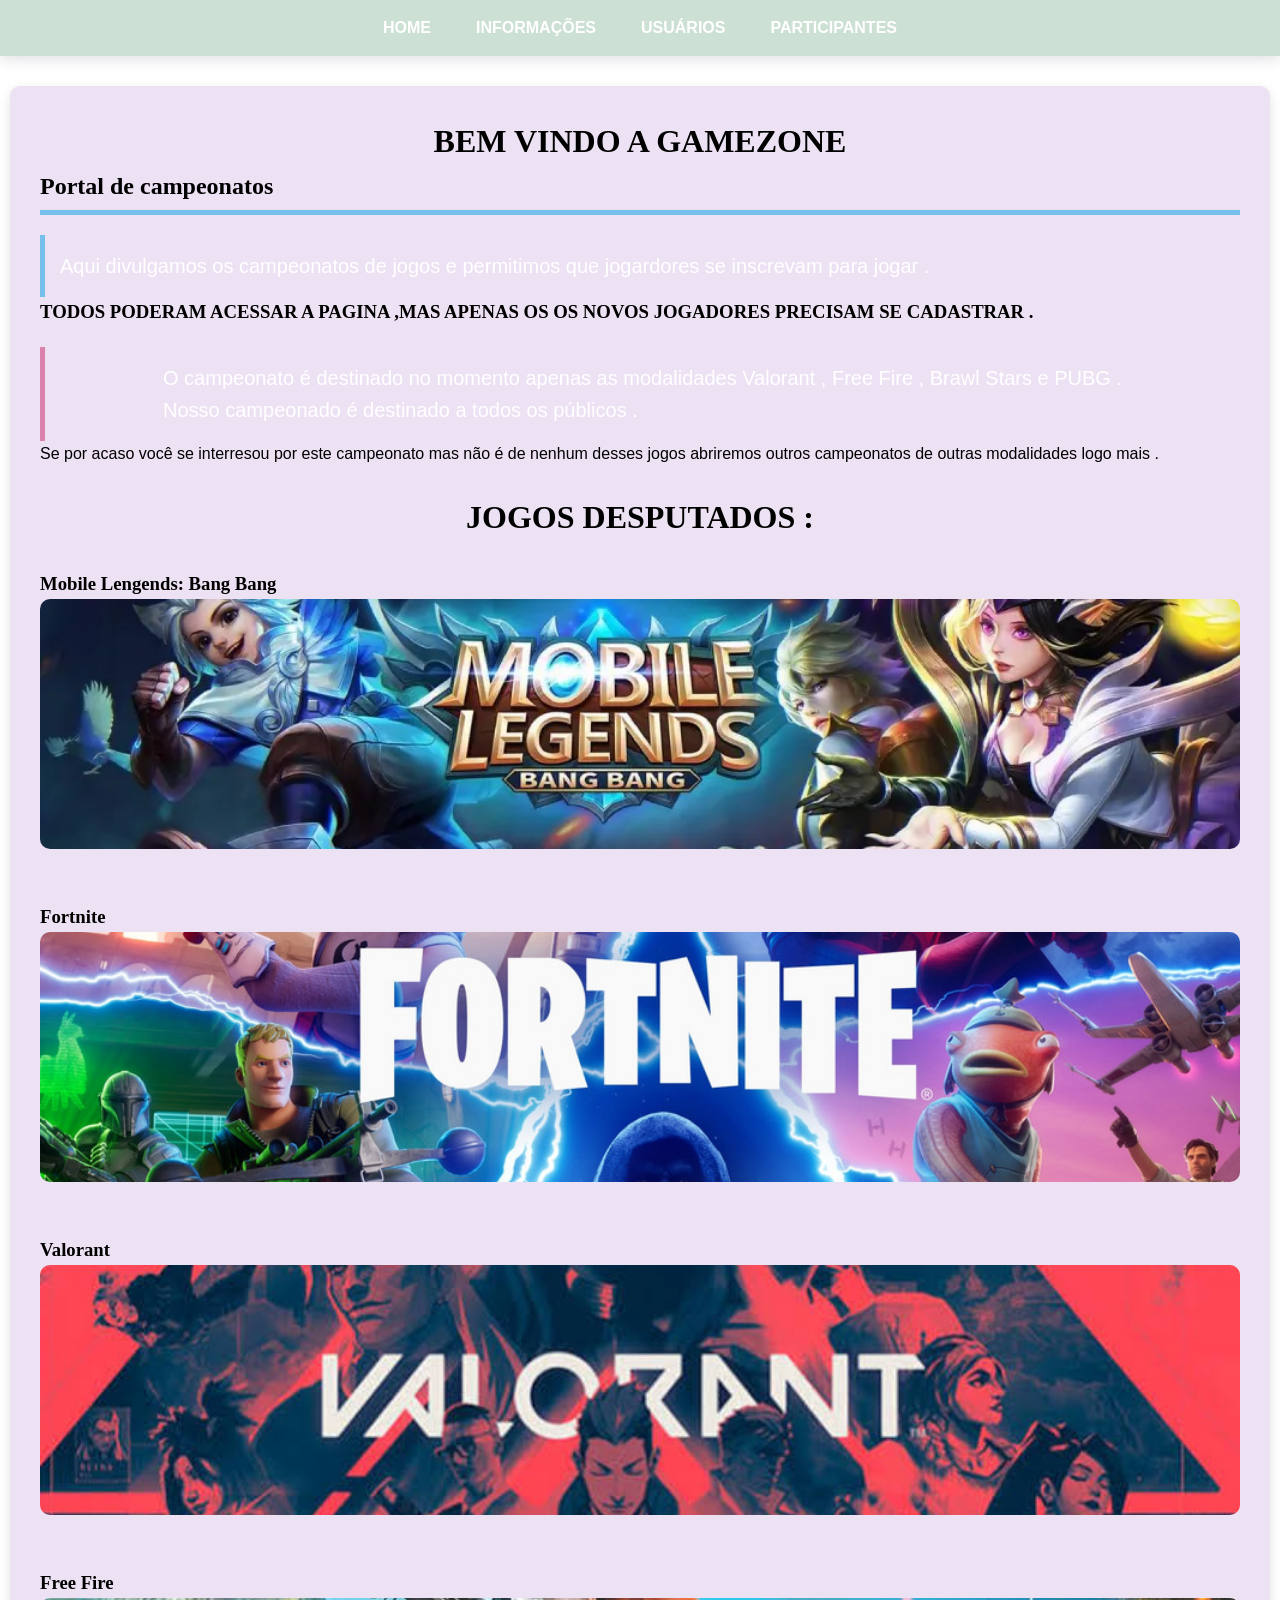
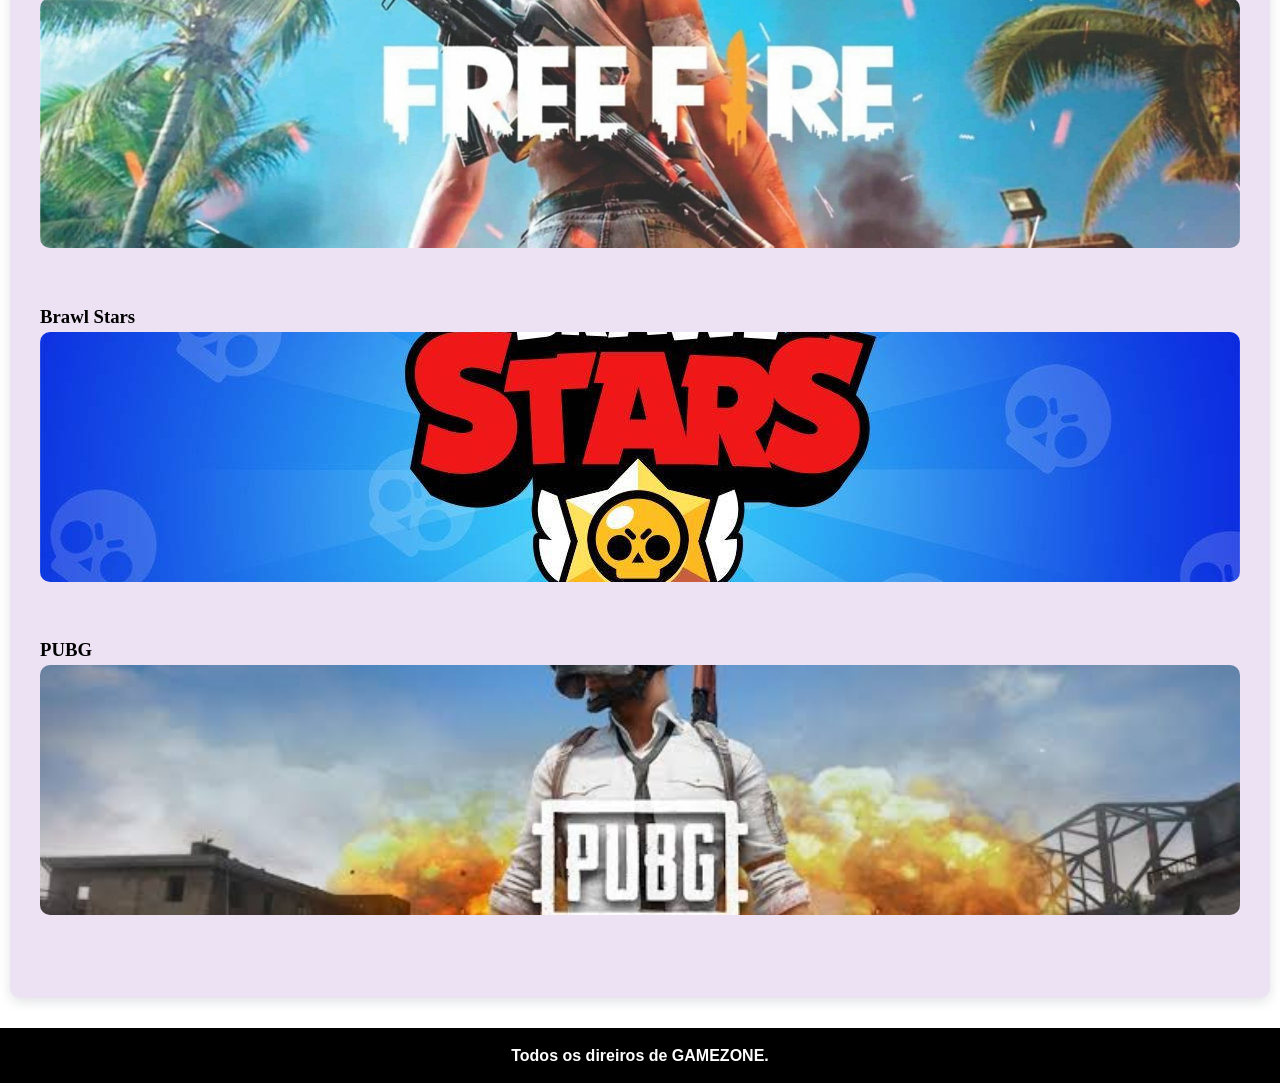
<file: views/index.html>
<!DOCTYPE html>
<!-- DEFINE A LINGUAGEM  -->
<html lang="pt-BR">
    <!-- ÁREA CONFIGURAÇÃO DO ARQUIVO -->
    <head>
        <!-- DEFINE OS CARACTERES UTILIZADOS NA PÁGINA -->
        <meta charset="UTF-8">
        <!-- ZERA A ESCALA DE VISUALIZAÇÃO DA PÁGINA -->
        <meta name="viewport" content="width=device-width, initial-scale=1.0">
        <!-- DEFINE O TÍTULO DA PÁGINA -->
        <title>HOME</title>
        <!-- impostação do css -->
             <link rel= "stylesheet " href ="../css/style.css">
    </head>
    <!-- CONTEÚDO DA PÁGINA -->
    <body>
        <!-- CABEÇLHO DO SITE  -->
        <header>
            <!-- TAG DO MENU  -->
             <nav>
                 <!-- TAG DE LISTAS  -->
                <!-- LISTA NÃO ORDENADA -->
                <ul>
                  <!-- TAG DE ITENS DA LISTA -->
                   <!-- a  = Links -->
                  <li>
                       <a href ="./index.html"> HOME</a>
                    </li>

                    <li>
                        <a href = "./campeonatos.html" >INFORMAÇÕES</a>
                    </li>

                    <li>
                       <a href = "./incricao.html"> USUÁRIOS</a>
                    </li>

                    <li>
                       <a href = "./jogadores.html"> PARTICIPANTES</a>
                    </li>   
                </ul>
             </nav>
             
        </header>
        <!-- CONTEÚDO PRINCIPAL -->
        <main>
            <!-- FAMÍLIA H - TÍTULOS -->
           <h1 id ="titulo-principal"> BEM VINDO A GAMEZONE</h1>
           <h2 class ="subtitulo">Portal de campeonatos  </h2>

           <!-- TAG PARA TEXTO  -->
          <P id="texto-destaque"> Aqui divulgamos os campeonatos de jogos e permitimos que jogardores se inscrevam para jogar . </P>

          <!-- FAÇA UM NOVO TÍTULO E PARÁGRAFO -->
           <h3 >TODOS PODERAM ACESSAR A PAGINA ,MAS APENAS OS OS NOVOS JOGADORES PRECISAM SE CADASTRAR . </h3>

           <p  id="texto-perigo"> O campeonato é destinado no momento apenas as modalidades  Valorant , Free Fire , Brawl Stars e PUBG .
            <br>
            Nosso campeonado é destinado a todos os públicos . </text>


            <!-- QUEBRA LINHA  -->

            <br>


            <p>Se por acaso você se interresou por este campeonato mas não é de nenhum desses jogos abriremos outros campeonatos de outras modalidades logo mais . 

            <br>
            <br>
            
            <h1 id ="titulo-principal"> JOGOS DESPUTADOS :</h1>
            <br>
            <h3 >Mobile Lengends: Bang Bang  </h3>
            <img
            src="../img/mobile legends 2.webp"
            alt=""
            height="170PX"
            width="200PX"
            class ="imagem-produto" />
            <br>
            <br>

            <h3 >Fortnite </h3>
            <img
            src="../img/fotnite 3.jpg"
            alt=""
            height="170PX"
            width="200PX"
            class ="imagem-produto" />
            <br>
            <br>

            <h3 >Valorant</h3>
            <img
            src="../img/valorant 1.jpg"
            alt=""
            height="170PX"
            width="200PX"
            class ="imagem-produto" />
            <br>
            <br>

            <h3 >Free Fire</h3>
            <img
            src="../img/destaque_freefire_.jpg"
            alt=""
            height="170PX"
            width="200PX"
            class ="imagem-produto" />
            <br>
            <br>

            <h3 >Brawl Stars</h3>
            <img
            src="../img/brawl star s 4.jpg"
            alt=""
            height="170PX"
            width="200PX"
            class ="imagem-produto" />
            <br>
            <br>


            <h3 >PUBG</h3>
            <img
            src="../img/PUBG.jpg"
            alt=""
            height="170PX"
            width="200PX"
            class ="imagem-produto" />


        <br>
        <br>
       
        </main>
        
        <footer>
            <strong> Todos os direiros de GAMEZONE. </strong>
        </footer>
    </body>
</html>
</file>
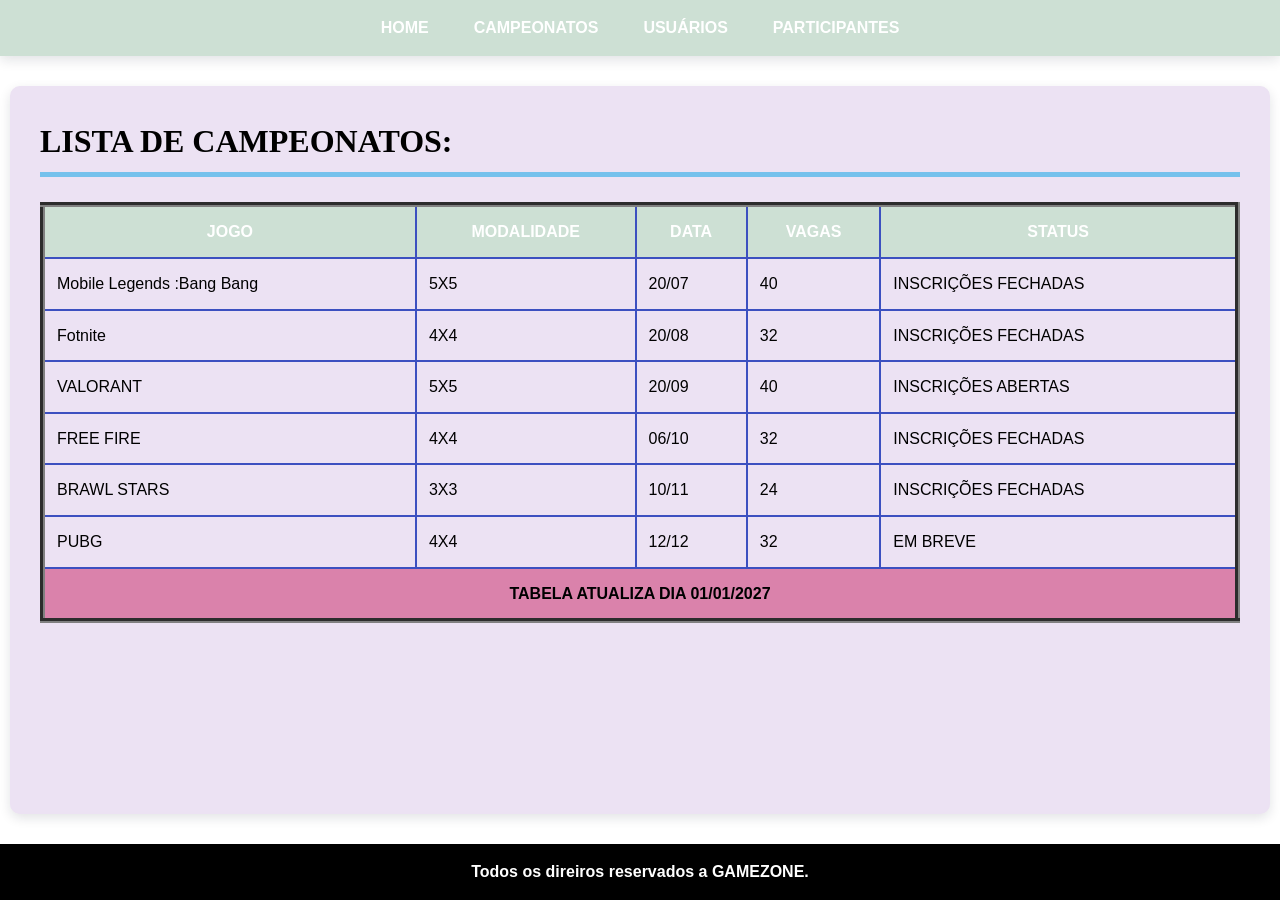
<file: views/campeonatos.html>
<!DOCTYPE html>
<!-- DEFINE A LINGUAGEM  -->
<html lang="pt-BR">
    <!-- ÁREA CONFIGURAÇÃO DO ARQUIVO -->
    <head>
        <!-- DEFINE OS CARACTERES UTILIZADOS NA PÁGINA -->
        <meta charset="UTF-8">
        <!-- ZERA A ESCALA DE VISUALIZAÇÃO DA PÁGINA -->
        <meta name="viewport" content="width=device-width, initial-scale=1.0">
        <!-- DEFINE O TÍTULO DA PÁGINA -->
        <title>CAMPEONATOS</title>
        <!-- impostação do css -->
             <link rel= "stylesheet " href ="../css/style.css">
    </head>
    <!-- CONTEÚDO DA PÁGINA -->
    <body>
        <!-- CABEÇLHO DO SITE  -->
        <header>
            <!-- TAG DO MENU  -->
             <nav>
                 <!-- TAG DE LISTAS  -->
                <!-- LISTA NÃO ORDENADA -->
                <ul>
                  <!-- TAG DE ITENS DA LISTA -->
                   <!-- a  = Links -->
                   <li>
                       <a href ="./index.html"> HOME</a>
                    </li>

                    <li>
                        <a href = "./campeonatos.html" >CAMPEONATOS</a>
                    </li>

                    <li>
                       <a href = "./incricao.html"> USUÁRIOS</a>
                    </li>

                    <li>
                       <a href = "./jogadores.html"> PARTICIPANTES</a>
                    </li>   
                </ul>
             </nav>
             
        </header>
        <main>
            <h1 class ="subtitulo">LISTA DE CAMPEONATOS:  </h1>
            
            <!-- TABLE - CRIAÇÃO DE TABELA  -->
            <!-- BORDER - BORDER DE TABELA  -->
            <br>
            
            <table border = "5">
                <!-- THEAD - CABEÇALHO DA TABELA -->
                <thead>
                   
                    <h2 ></h2><tr>
                    <!-- TH - CRIA UMA COLUNA DENTRO DO THEAD  -->
                       <th> JOGO</th>
                        <th> MODALIDADE</th>
                        <th>DATA </th>
                        <th>VAGAS </th>
                        <th> STATUS </th>
                        

                    </tr>
                </thead>


                 <tr>
                    <!-- TH - CRIA UMA COLUNA DENTRO DO THEAD  -->
                        <td> Mobile Legends :Bang Bang </td>
                        <td> 5X5</td>
                        <td> 20/07</td>
                        <td> 40 </td>
                        <td>  INSCRIÇÕES FECHADAS  </td>
                        

                    </tr>

                    <tr>
                    <!-- TH - CRIA UMA COLUNA DENTRO DO THEAD  -->
                        <td> Fotnite</td>
                        <td> 4X4</td>
                        <td> 20/08</td>
                        <td> 32 </td>
                        <td>  INSCRIÇÕES FECHADAS </td>
                        

                    </tr>

                    <!-- TR - CRIA UMA LINHA DENTRO DO THEAD  -->
                    <tr>


                    <!-- TH - CRIA UMA COLUNA DENTRO DO THEAD  -->
                        <td> VALORANT</td>
                        <td> 5X5</td>
                        <td> 20/09</td>
                        <td> 40 </td>
                        <td> INSCRIÇÕES ABERTAS  </td>
                        

                    </tr>
                    <tr>
                    <!-- TH - CRIA UMA COLUNA DENTRO DO THEAD  -->
                        <td> FREE FIRE </td>
                        <td>4X4</td>
                        <td> 06/10</td>
                        <td>  32</td>
                        <td> INSCRIÇÕES FECHADAS</td>
                        

                    </tr>
                

                <!-- TBODY - CORPO DA TABELA  -->
                <tbody>
                   <tr>
                    <!-- TH - CRIA UMA COLUNA DENTRO DO THEAD  -->
                        <td> BRAWL STARS</td>
                        <td>3X3</td>
                        <td> 10/11</td>
                        <td>24</td>
                        <td> INSCRIÇÕES FECHADAS  </td>
                        

                    </tr>
                    <tr>
                    <!-- TH - CRIA UMA COLUNA DENTRO DO THEAD  -->
                        <td> PUBG </td>
                        <td>4X4</td>
                        <td>12/12</td>
                        <td> 32 </td>
                        <td> EM BREVE  </td>
                        

                    </tr>

                    
                </tbody>

               

                <!-- TFOOT - FOOTER DA TABELA  -->
                <tfoot>
                    <!-- colspan - diz quantas colunas aquela va ocupar  -->
                    <td colspan="10"> TABELA ATUALIZA DIA 01/01/2027 </td>
                </tfoot>
            </table>
            
            <br>
            <br>
            
                
        </main>
        <footer>
                <strong> Todos os direiros reservados a GAMEZONE. </strong>
            </footer> 
    </body>
</html>
</file>
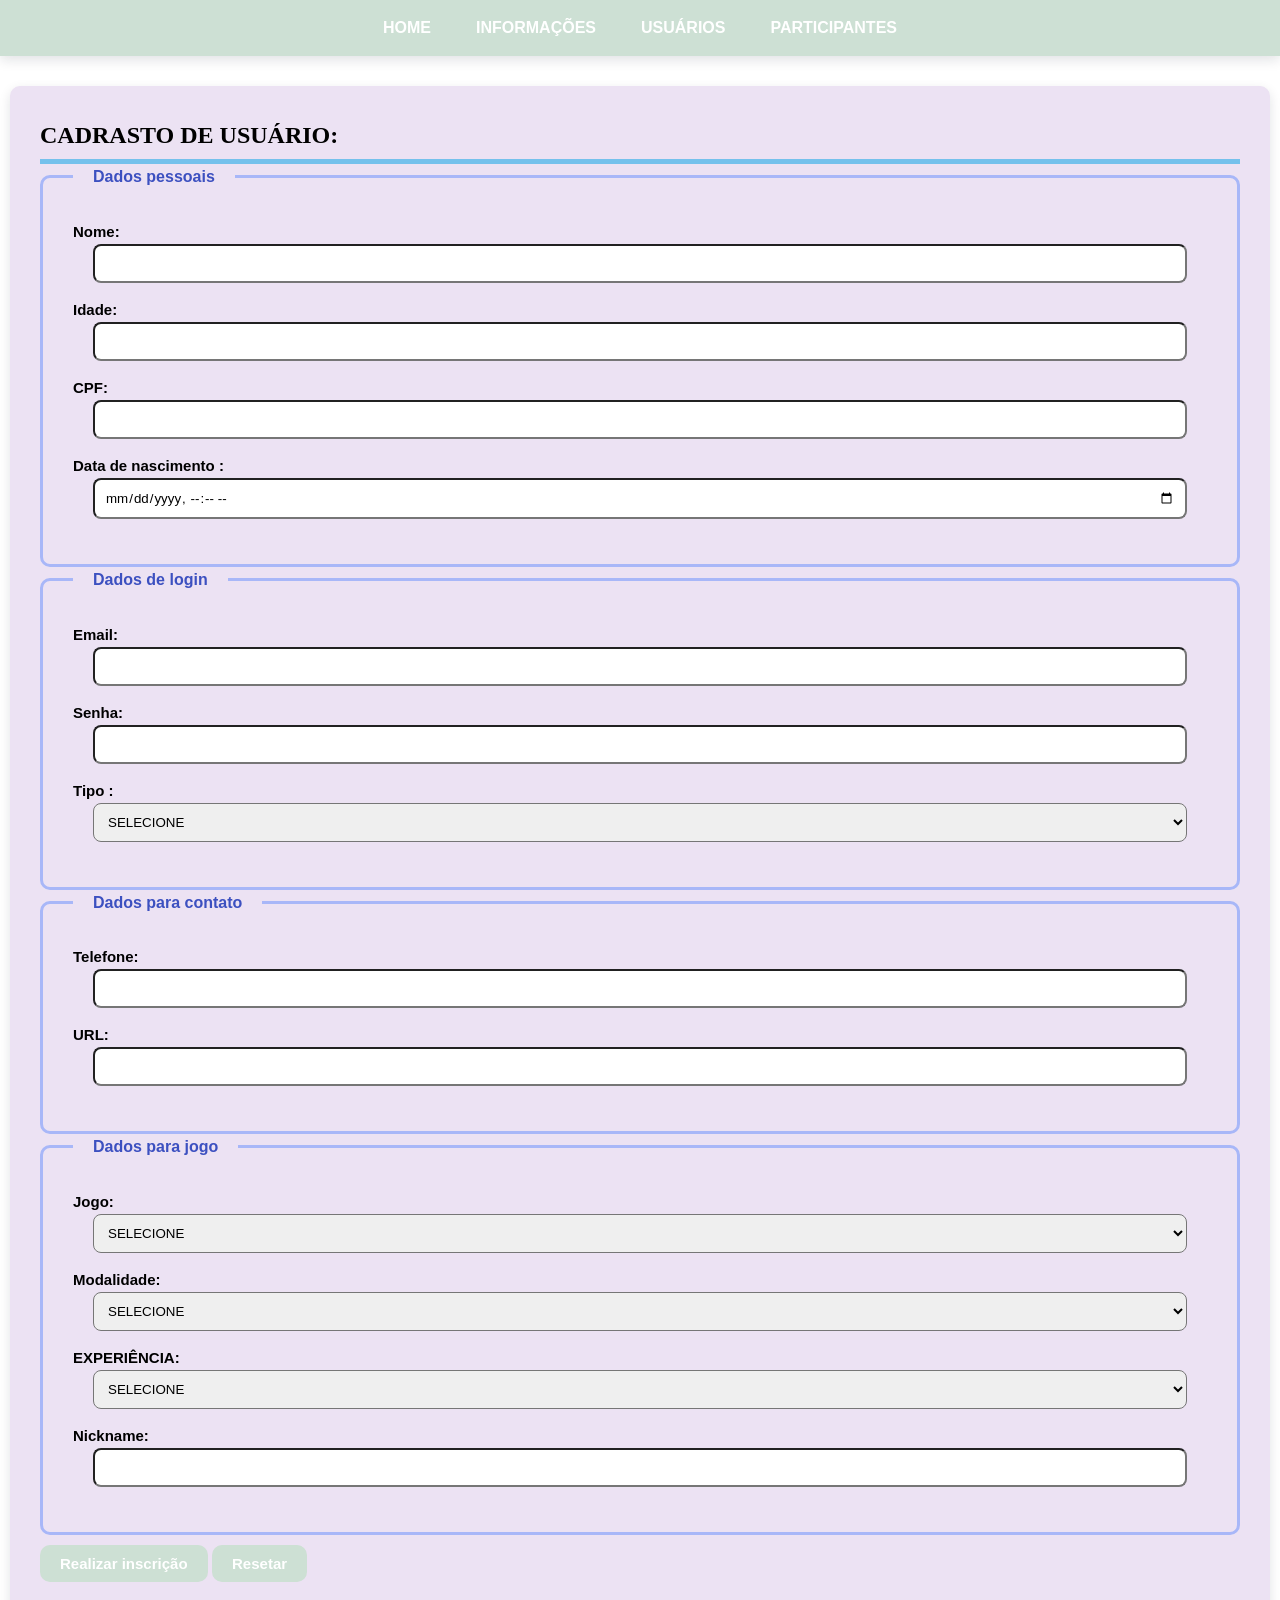
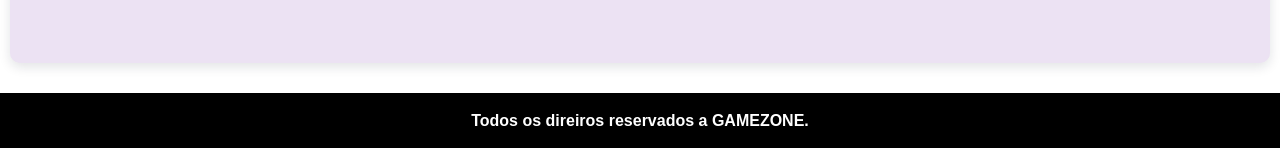
<file: views/incricao.html>
<!-- isto é um comentario  -->
<!-- avisa ao navegador que isso é uma pagina html -->
<!DOCTYPE html>
<!-- DEFINE A LINGUAGEM  -->
<html lang="pt-BR">
    <!-- ÁREA CONFIGURAÇÃO DO ARQUIVO -->
    <head>
        <!-- DEFINE OS CARACTERES UTILIZADOS NA PÁGINA -->
        <meta charset="UTF-8">
        <!-- ZERA A ESCALA DE VISUALIZAÇÃO DA PÁGINA -->
        <meta name="viewport" content="width=device-width, initial-scale=1.0">
        <!-- DEFINE O TÍTULO DA PÁGINA -->
        <title>PARTICIPANTES</title>
         <!-- impostação do css -->
             <link rel= "stylesheet " href ="../css/style.css">
    </head>
    <!-- CONTEÚDO DA PÁGINA -->
    <body>
        <!-- CABEÇLHO DO SITE  -->
        <header>
            <!-- TAG DO MENU  -->
             <nav>
                 <!-- TAG DE LISTAS  -->
                <!-- LISTA NÃO ORDENADA -->
               <ul>
                  <!-- TAG DE ITENS DA LISTA -->
                   <!-- a  = Links -->
                    <li>
                       <a href ="./index.html"> HOME</a>
                    </li>

                    <li>
                        <a href = "./campeonatos.html" >INFORMAÇÕES</a>
                    </li>

                    <li>
                       <a href = "./incricao.html"> USUÁRIOS</a>
                    </li>

                    <li>
                       <a href = "./jogadores.html"> PARTICIPANTES</a>
                    </li>   
             </nav>
             
        </header>
        <!-- CONTEÚDO PRINCIPAL -->
        <main>
             <h2 class ="subtitulo"> CADRASTO DE USUÁRIO: </h2>

             <!-- FORM - ENGLOBAR TODOS OS CAMPOS DO FORMULÁRIO  -->
             <form action=""> 
                 <!-- fieldset - segmenta visualmente o formulario  -->
                <fieldset>
                     <!-- legend - titulo daquela área -->
                     <legend> Dados pessoais </legend>
                     <!-- input - coleta informações do usuário  -->
                     <!-- label - suporte visual que indica o que preencher -->
                     <!-- for - indica para quem o label serve  -->
                     <!-- id -  identidicador único dos elementos  -->


                     <!-- INICIO CAIXINHA NOME  -->
                     <label for="caixa-nome" > Nome:</label>
                     <input type = "text" id="caixa-nome">
                     <!-- FIM CAIXINHA NOME  -->

                    
                    
                     <!-- INICIO CAIXINHA IDADE  -->
                        <label for = "caixa-idade"> Idade: </label>
                        <input type = "number" id = "caixa-idade " >     
                            <!-- FIM CAIXINHA IDADE  -->
                    
                     
                    
                     <!-- INICIO CAIXINHA CPF  -->
                        <label for = "caixa-cpf"> CPF:</label>
                        <input type = "number" id = "caixa-cpf " >                    <!-- FIM CAIXINHA IDADE  -->
                         <!-- FIM CAIXINHA CPF  -->
                    
                     
                    
                     <!-- INICIO CAIXINHA DATA DE NASCIMENTO   -->
                        <label for = "caixa-nasc"> Data de nascimento :</label>
                        <input type = "datetime-local" id = "caixa-nasc " >                    <!-- FIM CAIXINHA IDADE  -->
                         <!-- FIM CAIXINHA  DATA DE NASCIMENTO  -->

                   
    
                </fieldset>
               
                <fieldset>
                    <!-- dados de login  -->
                    <legend>Dados de login </legend>
                    <!-- CAIXA DE EMAIL  -->
                    <label for ="caixa-email"> Email: </label>
                    <input type = "email" id = "caixa-email " >  
                    <!-- FIM CAIXA DE EMAIL  -->

                   
                   

                    <!-- CAIXA DE SENHA  -->
                    <label for ="caixa-senha"> Senha: </label>
                    <input type = "password" id = "caixa-senha " >  
                    <!-- FIM DA CAIXA DE SENHA  -->

                   
                   

                    <!-- CAIXA DE TITULO -->
                    <label  for = "caixa-tipo "> Tipo : </label>
                    <select id = "caixa-tipo" >
                        <option value = "Ninguém "> SELECIONE </option>
                        <option value = "Gestor "> Gestor </option>
                        <option value = "Operador "> Operador </option>
                    

                    </select>
                    <!-- FIM CAIXA DE TITULO  -->
                </fieldset>
                   
                   
                <fieldset>
                    
                    <legend>Dados para contato </legend>
                    <!-- CAIXA DE TELEFONE -->
                    <label for ="caixa-tel"> Telefone: </label>
                    <input type = "tel" id = "caixa-tel " >  
                    <!-- FIM CAIXA DE TELEFONE -->

                   
                   

                    <!-- CAIXA DE URL -->
                    <label for ="caixa-url"> URL: </label>
                    <input type = "url" id = "caixa-url " >  
                    <!-- FIM DA CAIXA DE URL -->

                   
                   
                </fieldset>
                
                 <fieldset>
                    
                    <legend>Dados para jogo </legend>
                    <label  for = "caixa-jogo "> Jogo: </label>
                    <select id = "caixa-tipo" >
                        <option value = "NADA "> SELECIONE </option>
                        <option value = "Mobile Legends : Bang Bang "> Mobile Legends : Bang Bang  </option>
                        <option value = "Fotnite "> Fotnite </option>
                        <option value = "VALORANT "> Valorant </option>
                        <option value = "Free Fire "> Free Fire </option>
                        <option value = "Brawl Stars "> Brawl Stars</option>
                        <option value = "PUBG "> PUBG </option>
                        
                    </select>
                

                    <label  for = "caixa-jogo "> Modalidade: </label>
                    <select id = "caixa-tipo" >
                         <option value = "NADA "> SELECIONE </option>
                        <option value = "5x5 ">5X5</option>
                        <option value = "4x4"> 4X4 </option>
                        <option value = "3x3"> 3X3</option>
                        <option value = "2x2 "> 2X2 </option>
                        <option value = "1x1"> 1X1</option>
                        
                    </select>


                    <label  for = "caixa-jogo "> EXPERIÊNCIA: </label>
                    <select >
                         <option value = "NADA "> SELECIONE </option>
                        <option value = "Fotnite "> Lendário  </option>
                        <option value = "VALORANT ">Avançado</option>
                        <option value = "Free Fire "> Básico </option>
                        <option value = "Brawl Stars "> Intermediário</option>
                        <option value = "PUBG "> Iniciante </option>
                    </select>

                    <label for="caixa-nickname" > Nickname:</label>
                     <input type = "text" id="caixa-nickname">
                      </fieldset>
            
                    

                <!-- submit - envia as informações  -->
                <button type = "submit" class = "botao">Realizar inscrição </button>
                <!-- reset - apaga as informações  -->
                
                <button type = "reset " class = "botao">Resetar </button>
            </form>

            <br>
            <br>
           
        </main>
        <!-- RODAPÉ DO SITE -->
        <footer>
                <strong> Todos os direiros reservados a GAMEZONE. </strong>
            </footer>
    </body>
</html>
</file>
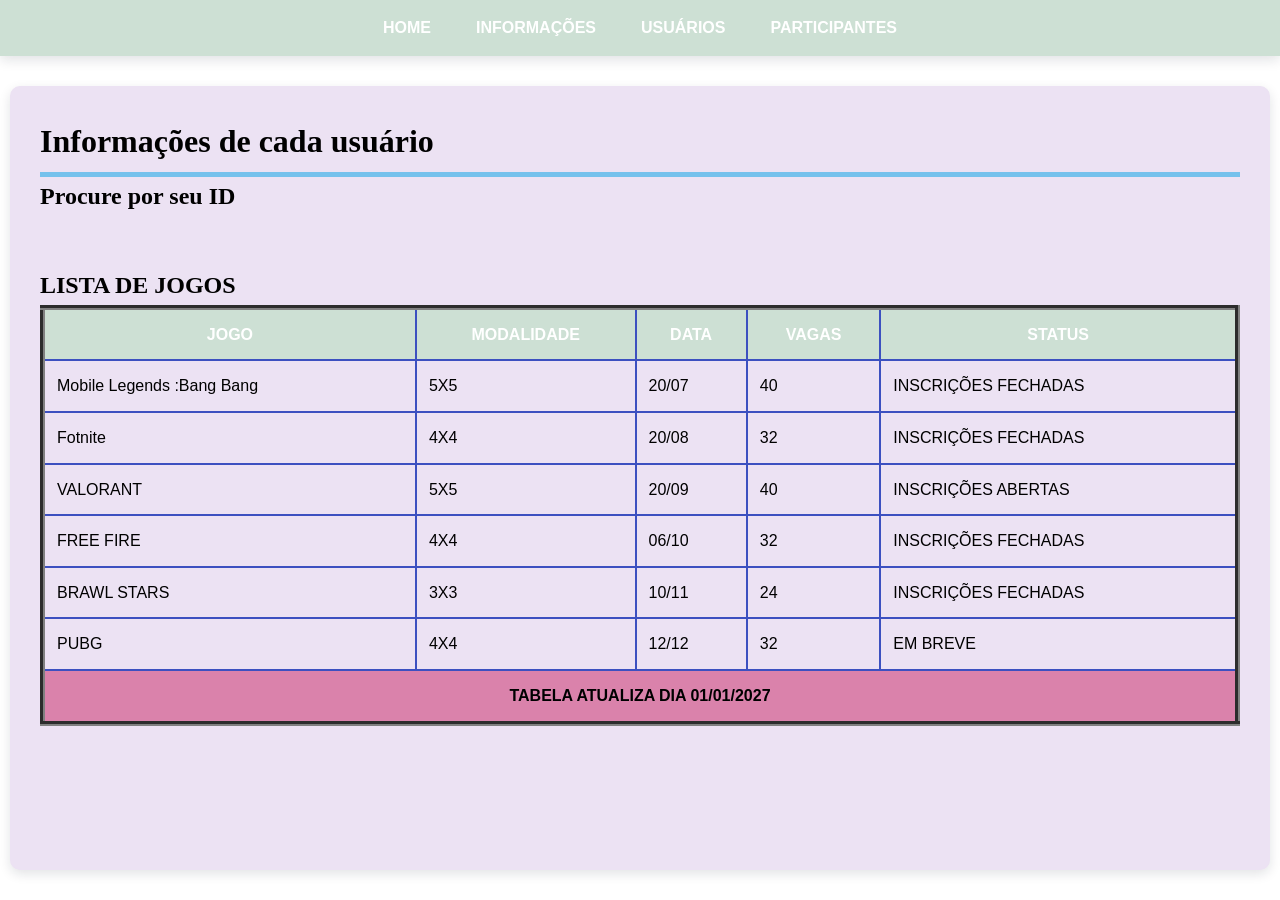
<file: views/informações-dos-jogos.html>
<!DOCTYPE html>
<!-- DEFINE A LINGUAGEM  -->
<html lang="pt-BR">
    <!-- ÁREA CONFIGURAÇÃO DO ARQUIVO -->
    <head>
        <!-- DEFINE OS CARACTERES UTILIZADOS NA PÁGINA -->
        <meta charset="UTF-8">
        <!-- ZERA A ESCALA DE VISUALIZAÇÃO DA PÁGINA -->
        <meta name="viewport" content="width=device-width, initial-scale=1.0">
        <!-- DEFINE O TÍTULO DA PÁGINA -->
        <title>INFORMAÇÕES</title>
        <!-- impostação do css -->
             <link rel= "stylesheet " href ="../css/style.css">
    </head>
    <!-- CONTEÚDO DA PÁGINA -->
    <body>
        <!-- CABEÇLHO DO SITE  -->
        <header>
            <!-- TAG DO MENU  -->
             <nav>
                 <!-- TAG DE LISTAS  -->
                <!-- LISTA NÃO ORDENADA -->
                <ul>
                  <!-- TAG DE ITENS DA LISTA -->
                   <!-- a  = Links -->
                   <li>
                       <a href ="./home.html"> HOME</a>
                    </li>

                    <li>
                        <a href = "./informações-dos-jogos.html" >INFORMAÇÕES</a>
                    </li>

                    <li>
                       <a href = "./usuarios.html"> USUÁRIOS</a>
                    </li>

                    <li>
                       <a href = "./participantes.html"> PARTICIPANTES</a>
                    </li> 
                </ul>
             </nav>
             
        </header>
        <main>
            <h1 class ="subtitulo">Informações de cada usuário </h1>
            <h2 > Procure por seu ID</h2> 
            <!-- TABLE - CRIAÇÃO DE TABELA  -->
            <!-- BORDER - BORDER DE TABELA  -->
            <br>
            <br>
            <table border = "5">
                <!-- THEAD - CABEÇALHO DA TABELA -->
                <thead>
                   
                    <h2 >LISTA DE JOGOS </h2><tr>
                    <!-- TH - CRIA UMA COLUNA DENTRO DO THEAD  -->
                       <th> JOGO</th>
                        <th> MODALIDADE</th>
                        <th>DATA </th>
                        <th>VAGAS </th>
                        <th> STATUS </th>
                        

                    </tr>
                </thead>


                 <tr>
                    <!-- TH - CRIA UMA COLUNA DENTRO DO THEAD  -->
                        <td> Mobile Legends :Bang Bang </td>
                        <td> 5X5</td>
                        <td> 20/07</td>
                        <td> 40 </td>
                        <td>  INSCRIÇÕES FECHADAS  </td>
                        

                    </tr>

                    <tr>
                    <!-- TH - CRIA UMA COLUNA DENTRO DO THEAD  -->
                        <td> Fotnite</td>
                        <td> 4X4</td>
                        <td> 20/08</td>
                        <td> 32 </td>
                        <td>  INSCRIÇÕES FECHADAS </td>
                        

                    </tr>

                    <!-- TR - CRIA UMA LINHA DENTRO DO THEAD  -->
                    <tr>


                    <!-- TH - CRIA UMA COLUNA DENTRO DO THEAD  -->
                        <td> VALORANT</td>
                        <td> 5X5</td>
                        <td> 20/09</td>
                        <td> 40 </td>
                        <td> INSCRIÇÕES ABERTAS  </td>
                        

                    </tr>
                    <tr>
                    <!-- TH - CRIA UMA COLUNA DENTRO DO THEAD  -->
                        <td> FREE FIRE </td>
                        <td>4X4</td>
                        <td> 06/10</td>
                        <td>  32</td>
                        <td> INSCRIÇÕES FECHADAS</td>
                        

                    </tr>
                

                <!-- TBODY - CORPO DA TABELA  -->
                <tbody>
                   <tr>
                    <!-- TH - CRIA UMA COLUNA DENTRO DO THEAD  -->
                        <td> BRAWL STARS</td>
                        <td>3X3</td>
                        <td> 10/11</td>
                        <td>24</td>
                        <td> INSCRIÇÕES FECHADAS  </td>
                        

                    </tr>
                    <tr>
                    <!-- TH - CRIA UMA COLUNA DENTRO DO THEAD  -->
                        <td> PUBG </td>
                        <td>4X4</td>
                        <td>12/12</td>
                        <td> 32 </td>
                        <td> EM BREVE  </td>
                        

                    </tr>

                    
                </tbody>

               

                <!-- TFOOT - FOOTER DA TABELA  -->
                <tfoot>
                    <!-- colspan - diz quantas colunas aquela va ocupar  -->
                    <td colspan="10"> TABELA ATUALIZA DIA 01/01/2027 </td>
                </tfoot>
            </table>

                <!-- TFOOT - FOOTER DA TABELA  -->
                
        </main>
</file>
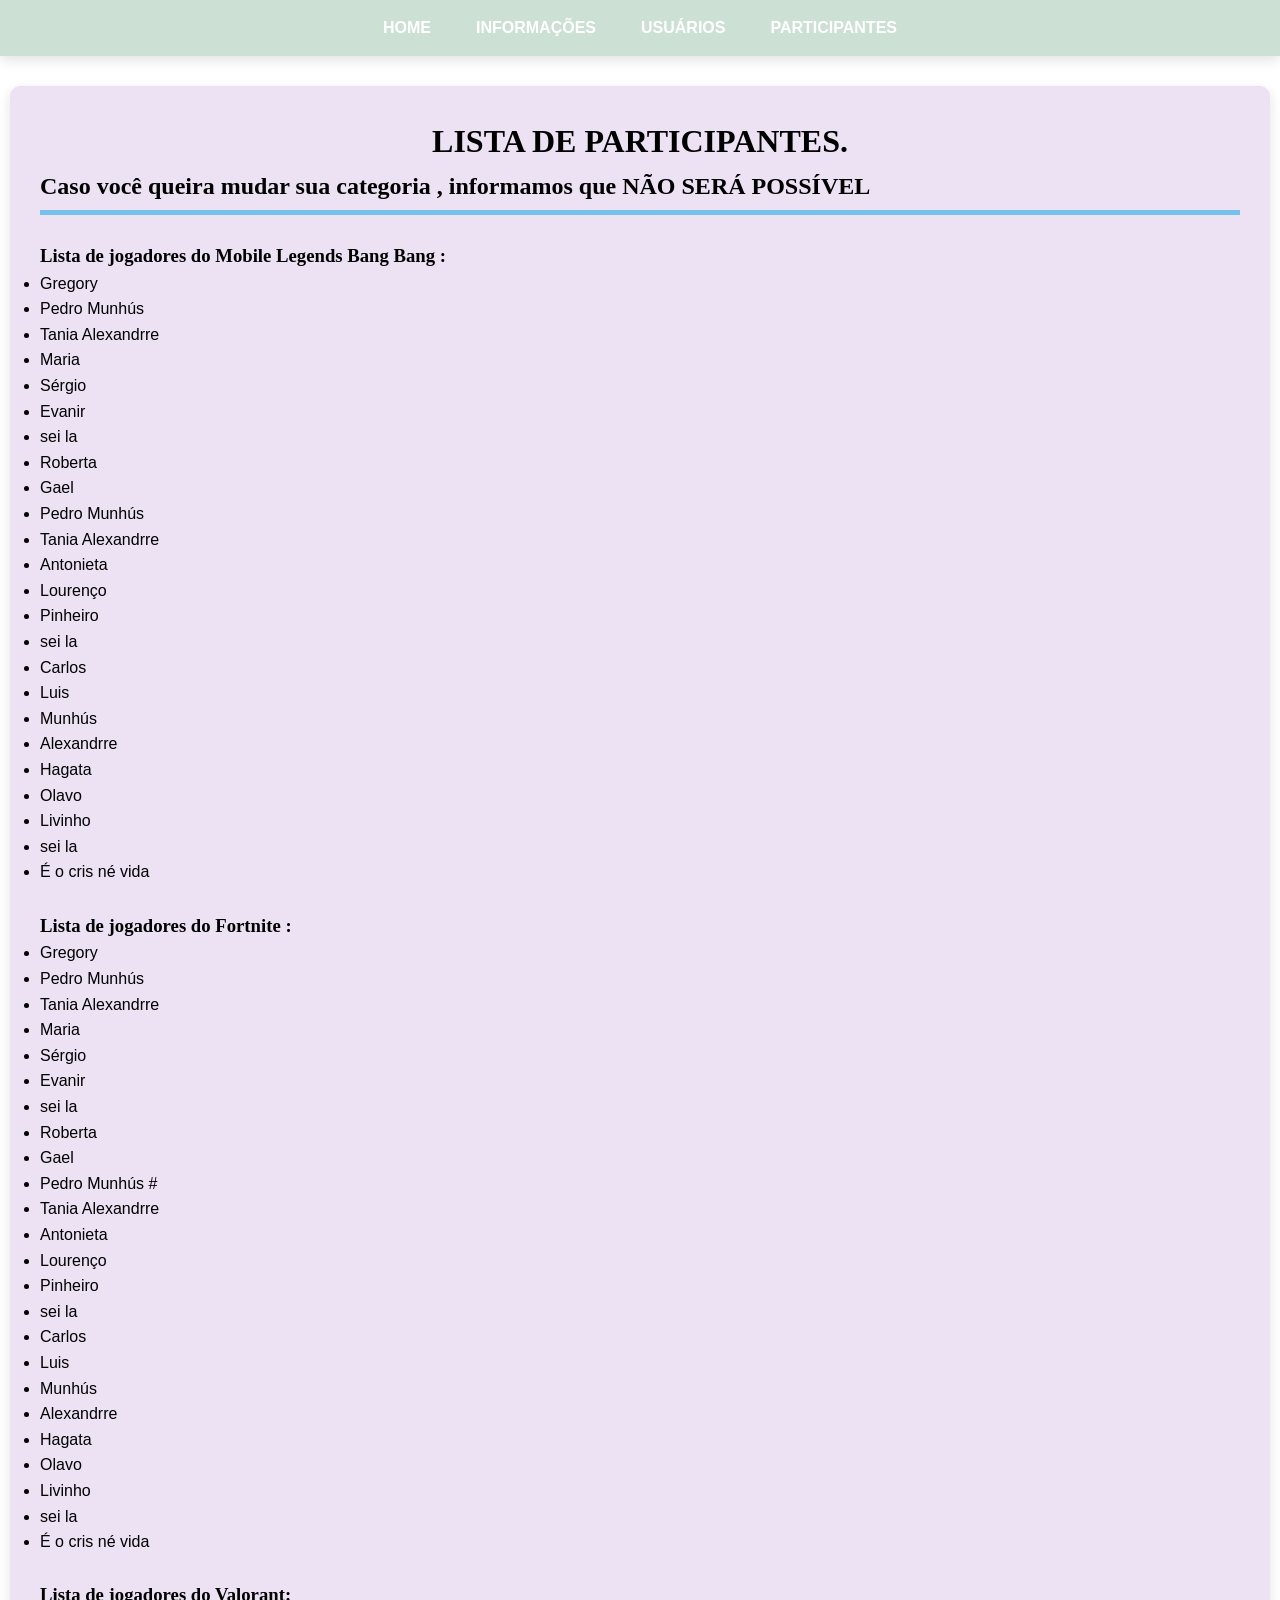
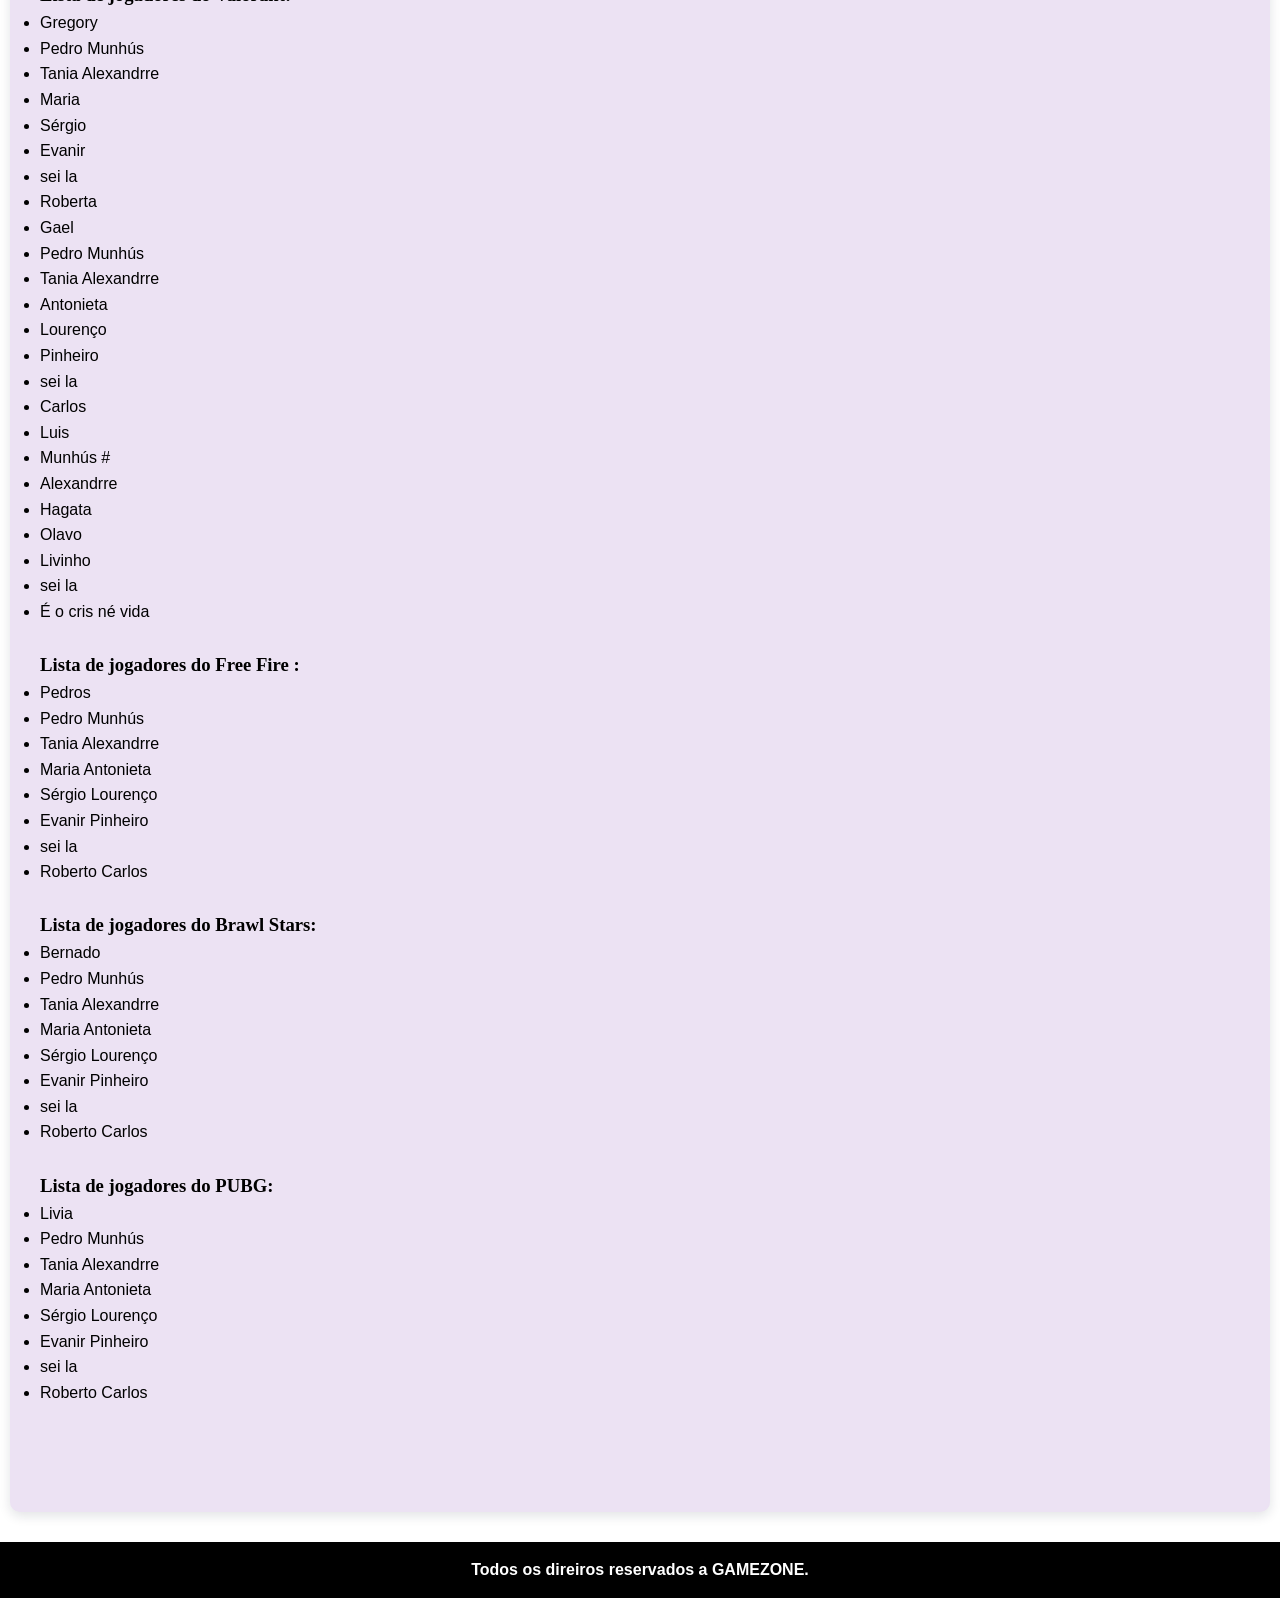
<file: views/jogadores.html>
<!DOCTYPE html>
<!-- DEFINE A LINGUAGEM  -->
<html lang="pt-BR">
    <!-- ÁREA CONFIGURAÇÃO DO ARQUIVO -->
    <head>
        <!-- DEFINE OS CARACTERES UTILIZADOS NA PÁGINA -->
        <meta charset="UTF-8">
        <!-- ZERA A ESCALA DE VISUALIZAÇÃO DA PÁGINA -->
        <meta name="viewport" content="width=device-width, initial-scale=1.0">
        <!-- DEFINE O TÍTULO DA PÁGINA -->
        <title>PARTICIPANTES</title>
        <!-- impostação do css -->
             <link rel= "stylesheet " href ="../css/style.css">
    </head>
    <!-- CONTEÚDO DA PÁGINA -->
    <body>
        <!-- CABEÇLHO DO SITE  -->
        <header>
            <!-- TAG DO MENU  -->
             <nav>
                 <!-- TAG DE LISTAS  -->
                <!-- LISTA NÃO ORDENADA -->
                <ul>
                  <!-- TAG DE ITENS DA LISTA -->
                   <!-- a  = Links -->
                   <li>
                       <a href ="./index.html"> HOME</a>
                    </li>

                    <li>
                        <a href = "./campeonatos.html" >INFORMAÇÕES</a>
                    </li>

                    <li>
                       <a href = "./incricao.html"> USUÁRIOS</a>
                    </li>

                    <li>
                       <a href = "./jogadores.html"> PARTICIPANTES</a>
                    </li>    
                </ul>
             </nav>
        </header>
        <!-- CONTEÚDO PRINCIPAL -->
        <main>
            <!-- FAMÍLIA H - TÍTULOS -->
           <h1 id ="titulo-principal"> LISTA DE PARTICIPANTES. </h1>
            
        

           <h2 class ="subtitulo"> Caso você queira mudar sua categoria , informamos que NÃO SERÁ POSSÍVEL  </h2>
            <div id="lista-idosos">
           <!-- LISTA DE FILMES TOP  -->
                
                <br>
           <h3 >Lista de jogadores do Mobile Legends Bang Bang :  </h3>
            <!-- LISTA ORDENADA  -->
             <ul id = "lista-mobile" >
                 <li> Gregory</li>
                 <li> Pedro Munhús </li>
                 <li> Tania Alexandrre  </li>
                 <li> Maria </li>
                 <li> Sérgio  </li>
                 <li> Evanir  </li>
                 <li> sei la </li>
                 <li> Roberta</li>
                 <li> Gael</li>
                 <li> Pedro Munhús </li>
                 <li> Tania Alexandrre  </li>
                 <li> Antonieta</li>
                 <li> Lourenço  </li>
                 <li> Pinheiro </li>
                 <li> sei la </li>
                 <li> Carlos</li>
                 <li> Luis</li>
                 <li> Munhús </li>
                 <li> Alexandrre  </li>
                 <li> Hagata</li>
                 <li> Olavo  </li>
                 <li> Livinho</li>
                 <li> sei la </li>
                 <li> É o cris né vida </li>
                 
            </ul>
            
            <br>
            <h3 >Lista de jogadores do Fortnite :</h3>
            <!-- LISTA ORDENADA  -->
             <ul id = "lista-fotnite" >
                 <li> Gregory</li>
                 <li> Pedro Munhús </li>
                 <li> Tania Alexandrre  </li>
                 <li> Maria </li>
                 <li> Sérgio  </li>
                 <li> Evanir  </li>
                 <li> sei la </li>
                 <li> Roberta</li>
                 <li> Gael</li>
                 <li> Pedro Munhús #</li>
                 <li> Tania Alexandrre  </li>
                 <li> Antonieta</li>
                 <li> Lourenço  </li>
                 <li> Pinheiro </li>
                 <li> sei la </li>
                 <li> Carlos</li>
                 <li> Luis</li>
                 <li> Munhús </li>
                 <li> Alexandrre  </li>
                 <li> Hagata</li>
                 <li> Olavo  </li>
                 <li> Livinho</li>
                 <li> sei la </li>
                 <li> É o cris né vida </li>
                 
            </ul>
            <br>
            <h3 >Lista de jogadores do Valorant: </h3>
            <!-- LISTA ORDENADA  -->
             <ul id = "lista-valorant" >
                 <li> Gregory</li>
                 <li> Pedro Munhús </li>
                 <li> Tania Alexandrre  </li>
                 <li> Maria </li>
                 <li> Sérgio  </li>
                 <li> Evanir  </li>
                 <li> sei la </li>
                 <li> Roberta</li>
                 <li> Gael</li>
                 <li> Pedro Munhús </li>
                 <li> Tania Alexandrre  </li>
                 <li> Antonieta</li>
                 <li> Lourenço  </li>
                 <li> Pinheiro </li>
                 <li> sei la </li>
                 <li> Carlos</li>
                 <li> Luis</li>
                 <li> Munhús #</li>
                 <li> Alexandrre  </li>
                 <li> Hagata</li>
                 <li> Olavo  </li>
                 <li> Livinho</li>
                 <li> sei la </li>
                 <li> É o cris né vida </li>
                 
            </ul>

            <br>
            <h3 >Lista de jogadores do Free Fire : </h3>
            <ul id = "lista-freefire">
                 <li> Pedros</li>
                 <li> Pedro Munhús </li>
                 <li> Tania Alexandrre  </li>
                 <li> Maria Antonieta</li>
                 <li> Sérgio Lourenço  </li>
                 <li> Evanir Pinheiro </li>
                 <li> sei la </li>
                 <li> Roberto Carlos</li>
                 
            </ul>

            <br>
            <h3 >Lista de jogadores do Brawl Stars: </h3>
            <ul id = "lista-brawl" >
                 <li>Bernado </li>
                 <li> Pedro Munhús </li>
                 <li> Tania Alexandrre  </li>
                 <li> Maria Antonieta</li>
                 <li> Sérgio Lourenço  </li>
                 <li> Evanir Pinheiro </li>
                 <li> sei la </li>
                 <li> Roberto Carlos</li>
                 
            </ul>

            <br>
            <h3 >Lista de jogadores do PUBG: </h3>
            <ul id = "lista-pubg" >
                 <li>Livia </li>
                 <li> Pedro Munhús </li>
                 <li> Tania Alexandrre  </li>
                 <li> Maria Antonieta</li>
                 <li> Sérgio Lourenço  </li>
                 <li> Evanir Pinheiro </li>
                 <li> sei la </li>
                 <li> Roberto Carlos</li>
                 
            </ul>

            <br>
            <br>
            <br>
           
        </main>
             <footer>
            <strong> Todos os direiros reservados a GAMEZONE. </strong>
        </footer>
    </body>   
</html>
</file>
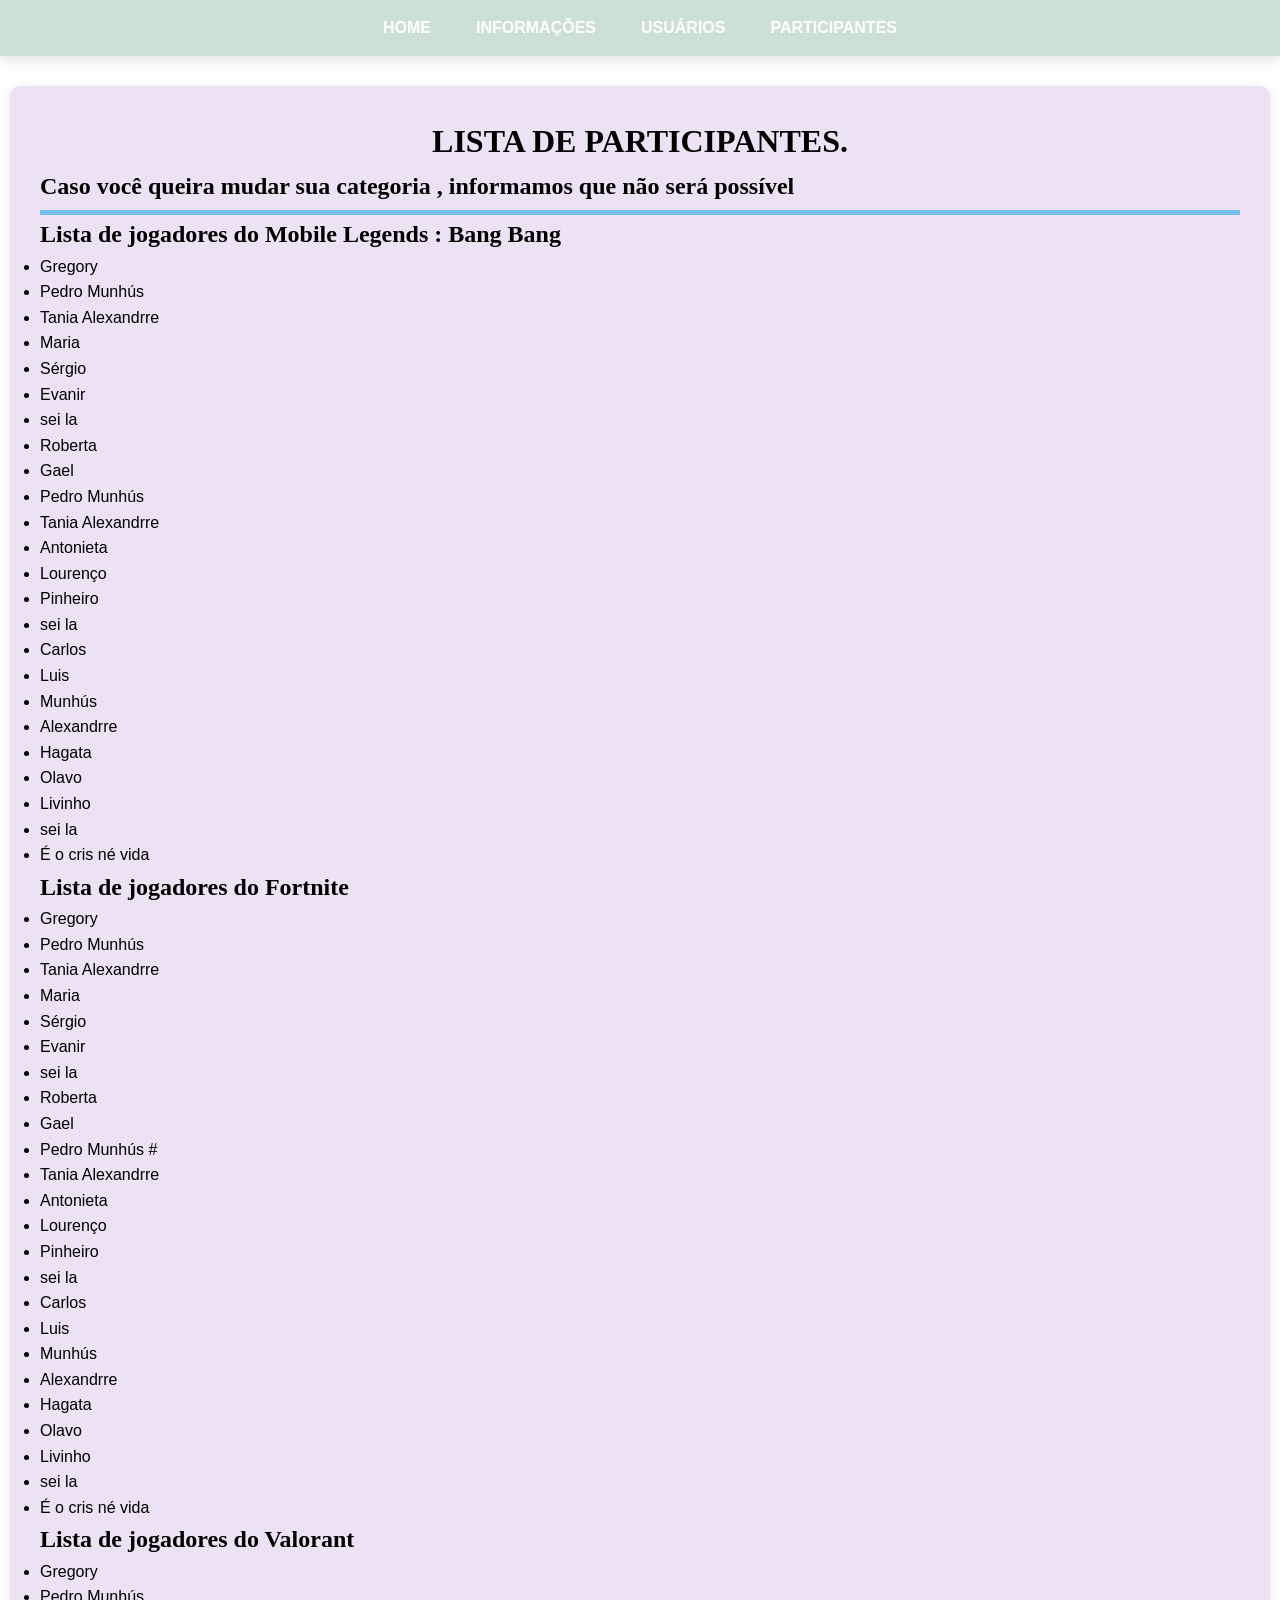
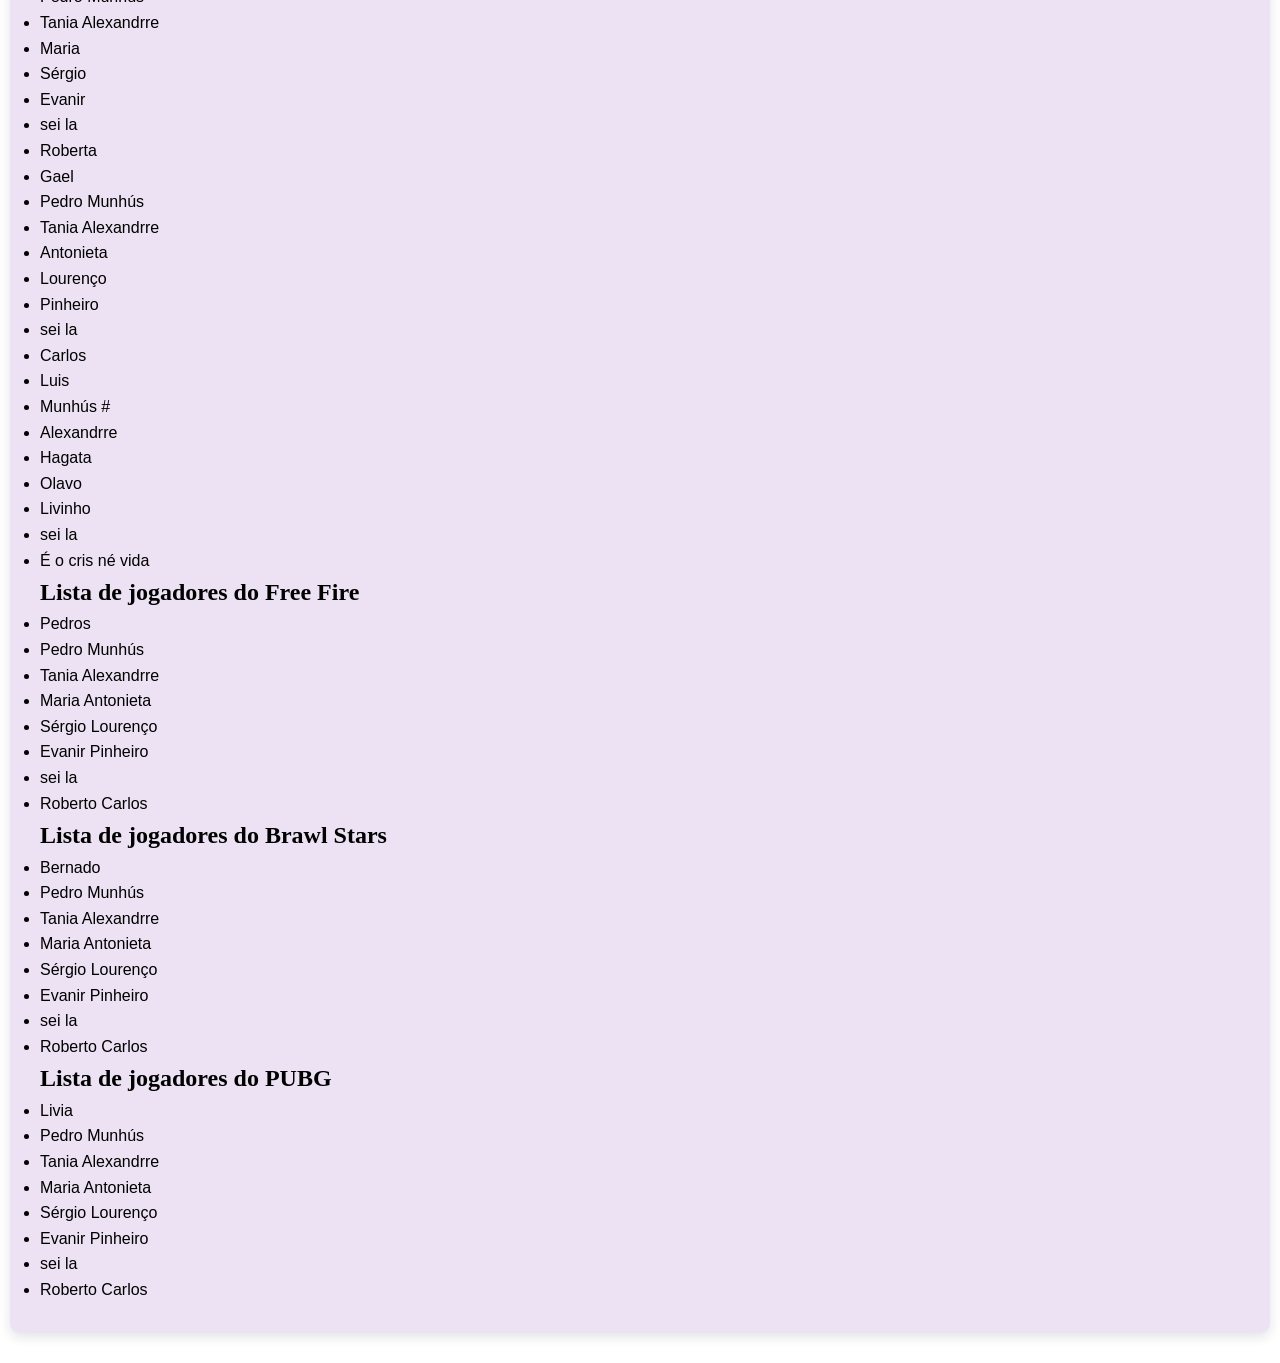
<file: views/participantes.html>
<!DOCTYPE html>
<!-- DEFINE A LINGUAGEM  -->
<html lang="pt-BR">
    <!-- ÁREA CONFIGURAÇÃO DO ARQUIVO -->
    <head>
        <!-- DEFINE OS CARACTERES UTILIZADOS NA PÁGINA -->
        <meta charset="UTF-8">
        <!-- ZERA A ESCALA DE VISUALIZAÇÃO DA PÁGINA -->
        <meta name="viewport" content="width=device-width, initial-scale=1.0">
        <!-- DEFINE O TÍTULO DA PÁGINA -->
        <title>PARTICIPANTES</title>
        <!-- impostação do css -->
             <link rel= "stylesheet " href ="../css/style.css">
    </head>
    <!-- CONTEÚDO DA PÁGINA -->
    <body>
        <!-- CABEÇLHO DO SITE  -->
        <header>
            <!-- TAG DO MENU  -->
             <nav>
                 <!-- TAG DE LISTAS  -->
                <!-- LISTA NÃO ORDENADA -->
                <ul>
                  <!-- TAG DE ITENS DA LISTA -->
                   <!-- a  = Links -->
                    <li>
                       <a href ="./home.html"> HOME</a>
                    </li>

                    <li>
                        <a href = "./informações-dos-jogos.html" >INFORMAÇÕES</a>
                    </li>

                    <li>
                       <a href = "./usuarios.html"> USUÁRIOS</a>
                    </li>

                    <li>
                       <a href = "./participantes.html"> PARTICIPANTES</a>
                    </li>   
                </ul>
             </nav>
        </header>
        <!-- CONTEÚDO PRINCIPAL -->
        <main>
            <!-- FAMÍLIA H - TÍTULOS -->
           <h1 id ="titulo-principal"> LISTA DE PARTICIPANTES. </h1>
            
           <h2 class ="subtitulo"> Caso você queira mudar sua categoria , informamos que não será possível </h2>
            <div id="lista-idosos">
           <!-- LISTA DE FILMES TOP  -->

           <h2 >Lista de jogadores do Mobile Legends : Bang Bang </h2>
            <!-- LISTA ORDENADA  -->
             <ul id = "lista-mobile" >
                 <li> Gregory</li>
                 <li> Pedro Munhús </li>
                 <li> Tania Alexandrre  </li>
                 <li> Maria </li>
                 <li> Sérgio  </li>
                 <li> Evanir  </li>
                 <li> sei la </li>
                 <li> Roberta</li>
                 <li> Gael</li>
                 <li> Pedro Munhús </li>
                 <li> Tania Alexandrre  </li>
                 <li> Antonieta</li>
                 <li> Lourenço  </li>
                 <li> Pinheiro </li>
                 <li> sei la </li>
                 <li> Carlos</li>
                 <li> Luis</li>
                 <li> Munhús </li>
                 <li> Alexandrre  </li>
                 <li> Hagata</li>
                 <li> Olavo  </li>
                 <li> Livinho</li>
                 <li> sei la </li>
                 <li> É o cris né vida </li>
                 
            </ul>

            <h2 >Lista de jogadores do Fortnite</h2>
            <!-- LISTA ORDENADA  -->
             <ul id = "lista-fotnite" >
                 <li> Gregory</li>
                 <li> Pedro Munhús </li>
                 <li> Tania Alexandrre  </li>
                 <li> Maria </li>
                 <li> Sérgio  </li>
                 <li> Evanir  </li>
                 <li> sei la </li>
                 <li> Roberta</li>
                 <li> Gael</li>
                 <li> Pedro Munhús #</li>
                 <li> Tania Alexandrre  </li>
                 <li> Antonieta</li>
                 <li> Lourenço  </li>
                 <li> Pinheiro </li>
                 <li> sei la </li>
                 <li> Carlos</li>
                 <li> Luis</li>
                 <li> Munhús </li>
                 <li> Alexandrre  </li>
                 <li> Hagata</li>
                 <li> Olavo  </li>
                 <li> Livinho</li>
                 <li> sei la </li>
                 <li> É o cris né vida </li>
                 
            </ul>
            <h2 >Lista de jogadores do Valorant</h2>
            <!-- LISTA ORDENADA  -->
             <ul id = "lista-valorant" >
                 <li> Gregory</li>
                 <li> Pedro Munhús </li>
                 <li> Tania Alexandrre  </li>
                 <li> Maria </li>
                 <li> Sérgio  </li>
                 <li> Evanir  </li>
                 <li> sei la </li>
                 <li> Roberta</li>
                 <li> Gael</li>
                 <li> Pedro Munhús </li>
                 <li> Tania Alexandrre  </li>
                 <li> Antonieta</li>
                 <li> Lourenço  </li>
                 <li> Pinheiro </li>
                 <li> sei la </li>
                 <li> Carlos</li>
                 <li> Luis</li>
                 <li> Munhús #</li>
                 <li> Alexandrre  </li>
                 <li> Hagata</li>
                 <li> Olavo  </li>
                 <li> Livinho</li>
                 <li> sei la </li>
                 <li> É o cris né vida </li>
                 
            </ul>

            <h2 >Lista de jogadores do Free Fire  </h2>
            <ul id = "lista-freefire">
                 <li> Pedros</li>
                 <li> Pedro Munhús </li>
                 <li> Tania Alexandrre  </li>
                 <li> Maria Antonieta</li>
                 <li> Sérgio Lourenço  </li>
                 <li> Evanir Pinheiro </li>
                 <li> sei la </li>
                 <li> Roberto Carlos</li>
                 
            </ul>
            <h2 >Lista de jogadores do Brawl Stars </h2>
            <ul id = "lista-brawl" >
                 <li>Bernado </li>
                 <li> Pedro Munhús </li>
                 <li> Tania Alexandrre  </li>
                 <li> Maria Antonieta</li>
                 <li> Sérgio Lourenço  </li>
                 <li> Evanir Pinheiro </li>
                 <li> sei la </li>
                 <li> Roberto Carlos</li>
                 
            </ul>
            <h2 >Lista de jogadores do PUBG </h2>
            <ul id = "lista-pubg" >
                 <li>Livia </li>
                 <li> Pedro Munhús </li>
                 <li> Tania Alexandrre  </li>
                 <li> Maria Antonieta</li>
                 <li> Sérgio Lourenço  </li>
                 <li> Evanir Pinheiro </li>
                 <li> sei la </li>
                 <li> Roberto Carlos</li>
                 
            </ul>
        </main>
</file>
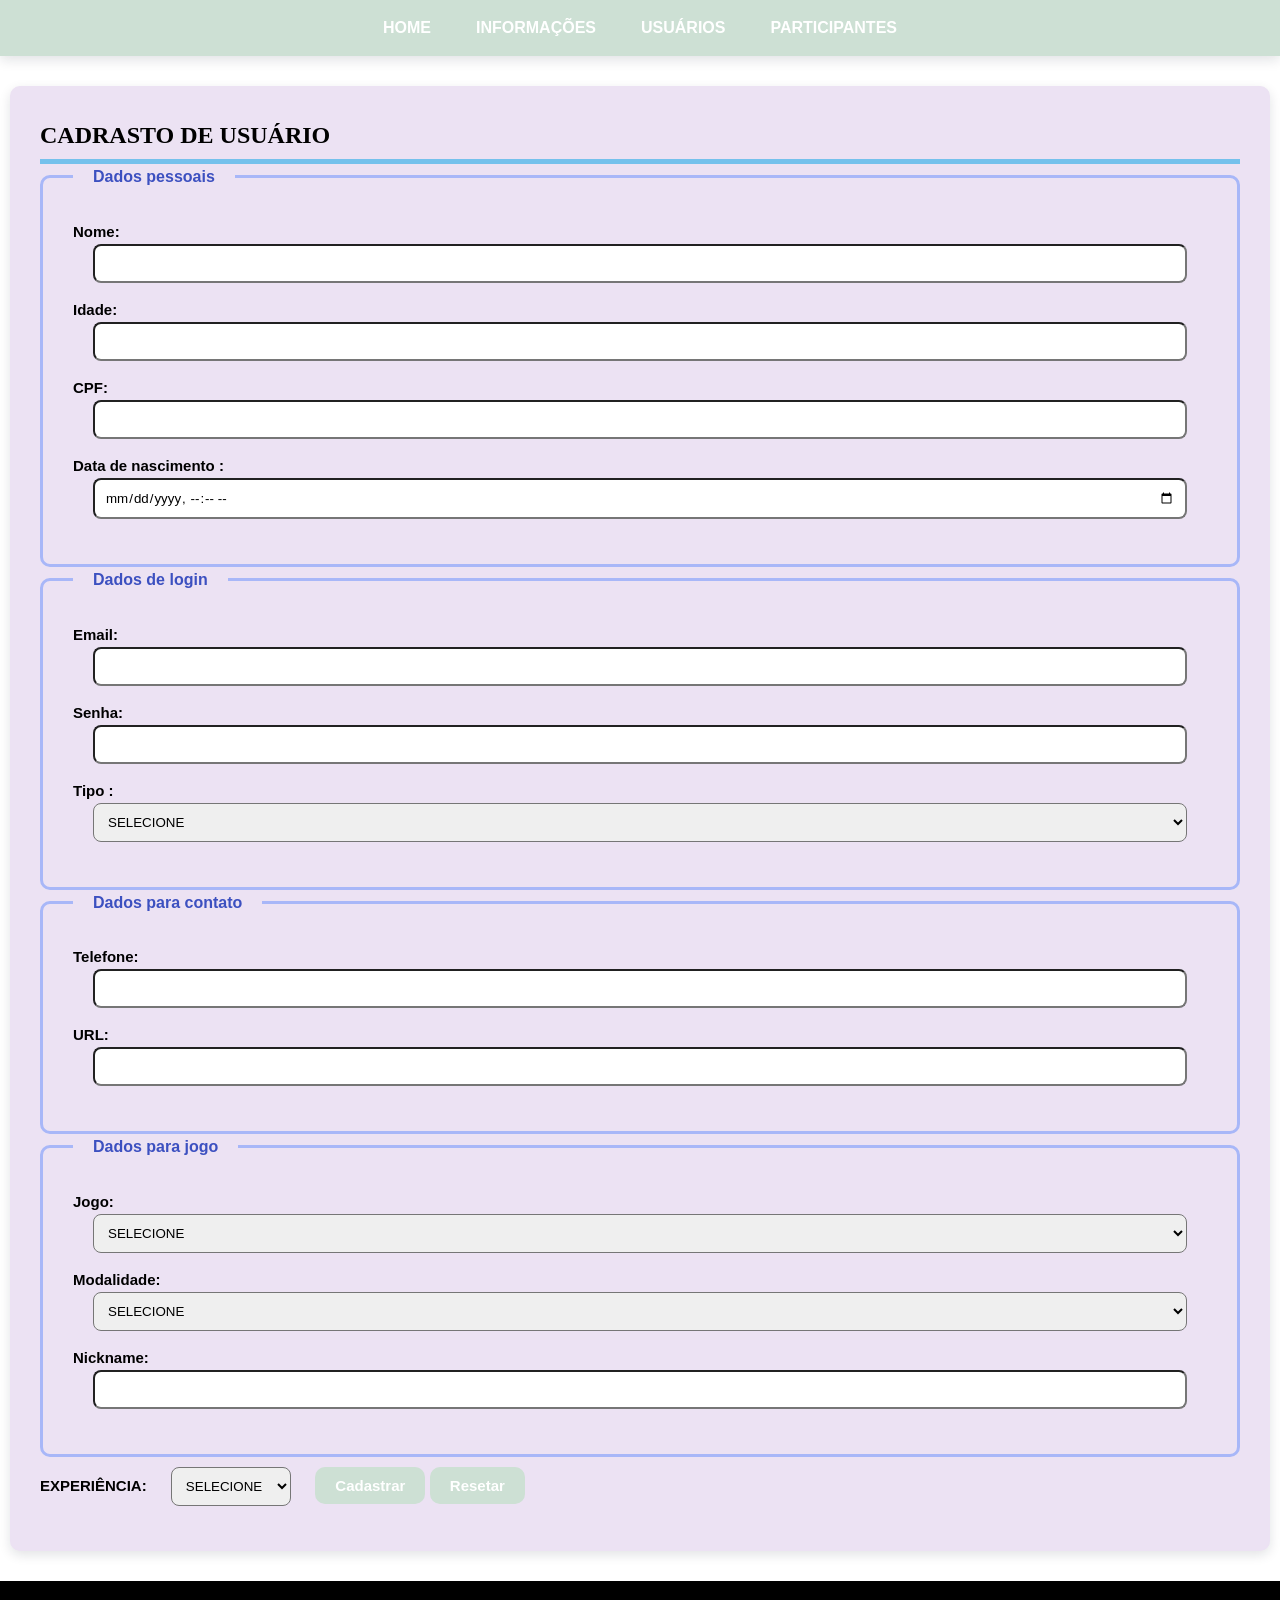
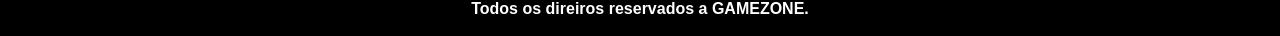
<file: views/usuarios.html>
<!-- isto é um comentario  -->
<!-- avisa ao navegador que isso é uma pagina html -->
<!DOCTYPE html>
<!-- DEFINE A LINGUAGEM  -->
<html lang="pt-BR">
    <!-- ÁREA CONFIGURAÇÃO DO ARQUIVO -->
    <head>
        <!-- DEFINE OS CARACTERES UTILIZADOS NA PÁGINA -->
        <meta charset="UTF-8">
        <!-- ZERA A ESCALA DE VISUALIZAÇÃO DA PÁGINA -->
        <meta name="viewport" content="width=device-width, initial-scale=1.0">
        <!-- DEFINE O TÍTULO DA PÁGINA -->
        <title>PARTICIPANTES</title>
         <!-- impostação do css -->
             <link rel= "stylesheet " href ="../css/style.css">
    </head>
    <!-- CONTEÚDO DA PÁGINA -->
    <body>
        <!-- CABEÇLHO DO SITE  -->
        <header>
            <!-- TAG DO MENU  -->
             <nav>
                 <!-- TAG DE LISTAS  -->
                <!-- LISTA NÃO ORDENADA -->
               <ul>
                  <!-- TAG DE ITENS DA LISTA -->
                   <!-- a  = Links -->
                     <li>
                       <a href ="./home.html"> HOME</a>
                    </li>

                    <li>
                        <a href = "./informações-dos-jogos.html" >INFORMAÇÕES</a>
                    </li>

                    <li>
                       <a href = "./usuarios.html"> USUÁRIOS</a>
                    </li>

                    <li>
                       <a href = "./participantes.html"> PARTICIPANTES</a>
                    </li>   
             </nav>
             
        </header>
        <!-- CONTEÚDO PRINCIPAL -->
        <main>
             <h2 class ="subtitulo"> CADRASTO DE USUÁRIO </h2>

             <!-- FORM - ENGLOBAR TODOS OS CAMPOS DO FORMULÁRIO  -->
             <form action=""> 
                 <!-- fieldset - segmenta visualmente o formulario  -->
                <fieldset>
                     <!-- legend - titulo daquela área -->
                     <legend> Dados pessoais </legend>
                     <!-- input - coleta informações do usuário  -->
                     <!-- label - suporte visual que indica o que preencher -->
                     <!-- for - indica para quem o label serve  -->
                     <!-- id -  identidicador único dos elementos  -->


                     <!-- INICIO CAIXINHA NOME  -->
                     <label for="caixa-nome" > Nome:</label>
                     <input type = "text" id="caixa-nome">
                     <!-- FIM CAIXINHA NOME  -->

                    
                    
                     <!-- INICIO CAIXINHA IDADE  -->
                        <label for = "caixa-idade"> Idade: </label>
                        <input type = "number" id = "caixa-idade " >     
                            <!-- FIM CAIXINHA IDADE  -->
                    
                     
                    
                     <!-- INICIO CAIXINHA CPF  -->
                        <label for = "caixa-cpf"> CPF:</label>
                        <input type = "number" id = "caixa-cpf " >                    <!-- FIM CAIXINHA IDADE  -->
                         <!-- FIM CAIXINHA CPF  -->
                    
                     
                    
                     <!-- INICIO CAIXINHA DATA DE NASCIMENTO   -->
                        <label for = "caixa-nasc"> Data de nascimento :</label>
                        <input type = "datetime-local" id = "caixa-nasc " >                    <!-- FIM CAIXINHA IDADE  -->
                         <!-- FIM CAIXINHA  DATA DE NASCIMENTO  -->

                   
    
                </fieldset>
               
                <fieldset>
                    <!-- dados de login  -->
                    <legend>Dados de login </legend>
                    <!-- CAIXA DE EMAIL  -->
                    <label for ="caixa-email"> Email: </label>
                    <input type = "email" id = "caixa-email " >  
                    <!-- FIM CAIXA DE EMAIL  -->

                   
                   

                    <!-- CAIXA DE SENHA  -->
                    <label for ="caixa-senha"> Senha: </label>
                    <input type = "password" id = "caixa-senha " >  
                    <!-- FIM DA CAIXA DE SENHA  -->

                   
                   

                    <!-- CAIXA DE TITULO -->
                    <label  for = "caixa-tipo "> Tipo : </label>
                    <select id = "caixa-tipo" >
                        <option value = "Ninguém "> SELECIONE </option>
                        <option value = "Gestor "> Gestor </option>
                        <option value = "Operador "> Operador </option>
                    

                    </select>
                    <!-- FIM CAIXA DE TITULO  -->
                </fieldset>
                   
                   
                <fieldset>
                    
                    <legend>Dados para contato </legend>
                    <!-- CAIXA DE TELEFONE -->
                    <label for ="caixa-tel"> Telefone: </label>
                    <input type = "tel" id = "caixa-tel " >  
                    <!-- FIM CAIXA DE TELEFONE -->

                   
                   

                    <!-- CAIXA DE URL -->
                    <label for ="caixa-url"> URL: </label>
                    <input type = "url" id = "caixa-url " >  
                    <!-- FIM DA CAIXA DE URL -->

                   
                   
                </fieldset>
                
                 <fieldset>
                    
                    <legend>Dados para jogo </legend>
                    <label  for = "caixa-jogo "> Jogo: </label>
                    <select id = "caixa-tipo" >
                        <option value = "NADA "> SELECIONE </option>
                        <option value = "Mobile Legends : Bang Bang "> Mobile Legends : Bang Bang  </option>
                        <option value = "Fotnite "> Fotnite </option>
                        <option value = "VALORANT "> Valorant </option>
                        <option value = "Free Fire "> Free Fire </option>
                        <option value = "Brawl Stars "> Brawl Stars</option>
                        <option value = "PUBG "> PUBG </option>
                        
                    </select>

                    <label  for = "caixa-jogo "> Modalidade: </label>
                    <select id = "caixa-tipo" >
                         <option value = "NADA "> SELECIONE </option>
                        <option value = "Mobile Legends : Bang Bang ">5X5</option>
                        <option value = "Fotnite "> 4X4 </option>
                        <option value = "VALORANT "> 5X5</option>
                        <option value = "Free Fire "> 4X4 </option>
                        <option value = "Brawl Stars "> 3X3</option>
                        <option value = "PUBG "> 4X4 </option>
                    </select>

                    <label for="caixa-nickname" > Nickname:</label>
                     <input type = "text" id="caixa-nickname">
                      </fieldset>
                
                    <label  for = "caixa-jogo "> EXPERIÊNCIA: </label>
                    <select id = "caixa-tipo" >
                         <option value = "NADA "> SELECIONE </option>
                        
                        <option value = "Fotnite "> Lendário  </option>
                        <option value = "VALORANT ">Avançado</option>
                        <option value = "Free Fire "> Básico </option>
                        <option value = "Brawl Stars "> Intermediário</option>
                        <option value = "PUBG "> Iniciante </option>
                    </select>

                <!-- submit - envia as informações  -->
                <button type = "submit" class = "botao">Cadastrar </button>
                <!-- reset - apaga as informações  -->
                
                <button type = "reset " class = "botao">Resetar </button>
            </form>

        </main>
        <!-- RODAPÉ DO SITE -->
        <footer>
            <strong> Todos os direiros reservados a GAMEZONE. </strong>
        </footer>
    </body>
</html>
</file>
<file: css/style.css>
/* CSS 

seletor {
    propiedade : valor 
}

*/


/* VARIÁVEIS DE DESIGN SYSTEM */
:root{
    /* familia de fontes  */
    --fonte-principal: "Segoe UI ", sans-serif;
    --fonte-titulos : Verdana , serif ;

     /*paleta de cores  */
    --cor-primaria: #cde0d4;
    --cor-primaria-escura: #3c50c0;
    --cor-secundaria: #75c1ec;
    --cor-fundo: #ffffff;
    --cor-superficie: #ece2f3;
    --cor-texto: #000000;
    --cor-texto-claro: #ffffff;
    --cor-borda: #a8b7f8;
    --cor-destaque: #da82ab;
    --cor-perigo: #ff0000;
    --cor-fundo-perigo: #ff8f8f;

    /* Medidas reutilizáveis para espaçamento, bordas e sombras. */
    --espaco-pequeno: 5px;
    --espaco-medio: 15px;
    --espaco-grande: 30px;
    --borda-arredondada: 10px;
    --sombra: 0 4px 12px rgb(15 23 42 / 12%);
    --largura-conteudo: 1200px;
}



/* SELECIONAR TODOS OS ELEMENTOS E ZERAR AS PROPRIEDADES  */
*{
    /* margin - espaço do elemento para fora  */
    margin: 0;
    /* padding - espaço do movimento para dentro  */
    padding: 0;
}

/* ESTILIZAÇÃO POR TAG  */
body{
    /* background-color troca a cor de fundo  */
    background-color: var(--cor-fundo);
    /* color = troca a cor do texto  */
    color:var(--cor-texto);
    /* font-family troca a fonte */
    font-family: var(--fonte-principal);

    min-height : 100vh;
    display: flex ; 
    flex-direction : column;
    line-height: 1.6;

}

header {
    background-color: var(--cor-primaria);
    /* controla a sombra do objeto  */
    box-shadow: var(--sombra);
}

main{

    /* felx:1 , faz o controle ocupar o espaço livre antes do rodapé */
    flex:1;

    /* width - largura do elemento  */
    width: 100%;
    max-width: 1200px;

    /* margin: vertical horizontal  */
    margin: var(--espaco-grande) auto;

    background-color: var(--cor-superficie);
    padding: var(--espaco-grande);


    /* controla a curva da borda  */
    border-radius: var(--borda-arredondada);
    box-shadow: var(--sombra);
}

footer{
    background-color: var(--cor-texto);
    color: var(--cor-texto-claro );
    padding : var(--espaco-medio);
    /* alinha o texto ao centro  */
    text-align : center;

}


/* estilização via ID  */
#titulo-principal {
color: var(--cor-texto);
text-align: center ;

}
/* estilização por class */
.subtitulo{
    /* bottom - parte de baixo do elemento  */
    border-bottom: 5px solid var(--cor-secundaria);
    padding-bottom: var(--espaco-pequeno);
}

.botao{
    background-color: var(--cor-primaria);
    color: var(--cor-texto-claro);
    border :0;
    border-radius: var(--borda-arredondada);
    padding: 10px 20px;
    font-family: var(--fonte-principal);
    /*tamanho da fonte  */
    font-size :15px;
    /* espessura da fonte  */
    font-weight: bolder;
    /* trocar o mouse  */
    cursor:pointer;
}

/* hover - quando eu passar em cima do elemento  */
.botao:hover{
background-color: var(--cor-primaria-escura);

}

/* ESTILIZAÇÃO DA NAVEGAÇÃO  */

nav {
    width : 100%;
    max-width: var(--largura-conteudo);
    /* centraliza o menu no meio  */
    margin-right: auto;
    margin-left: auto;

}

/* seleciona o filho  */
nav ul{
    /* retirei as bolinhas  */
    list-style: none;

    /*display flex - faz os elementos se adptarem   */
    display: flex;
    /* gap - dá um espaço entre os elementos  */
    gap: var(--espaco-medio) ;

    /* justify-content - alinha os itens do flex  */
    justify-content: center;

    /* se não tiver espaço na linha , ele vai pra baixo  */
    flex-wrap: wrap ; 
}

/* estilizando as opções do menu  */
nav a {
    color : var(--cor-texto-claro);
    font-weight: 700;
    /*tira a estilização do texto   */
    text-decoration: none;
    display: block;
    padding: var(--espaco-medio);
}

/* quando passa o mouse em cima das opções */
nav a:hover {
    background-color: var(--cor-primaria-escura);
    border-radius: var(--borda-arredondada);

}

/* SELECIONAR VÁRIOS ELEMENTOS AO MESMO TEMPO  */
h1, h2, h3 {
    font-family: var(--fonte-titulos);

}

/* estilizar a home  */
#texto-destaque{
   
    padding: var(--espaco-medio);
    font-size:20px;
    border-left:5px solid var(--cor-secundaria);
    margin-top: 20px;
    color: var(--cor-texto-claro);
}
#texto-perigo{
    
    padding: var(--espaco-medio);
    font-size:20px;
    border-left: 5px solid var(--cor-destaque);
    margin-top: 20px;
    color: var(--cor-texto-claro);
    
    /* retirei as bolinhas  */
    list-style: none;

    /*display flex - faz os elementos se adptarem   */
    display: flex;
    /* gap - dá um espaço entre os elementos  */
    gap: var(--espaco-medio) ;

    /* justify-content - alinha os itens do flex  */
    justify-content: center;

    /* se não tiver espaço na linha , ele vai pra baixo  */
    flex-wrap: wrap ; 
}

.imagem-produto{
    width :100%;
    height: 350px;

    /* recostar a imagem sem deformar ela  */
    object-fit: cover ;
    border-radius: var(--borda-arredondada);
    margin-bottom: 20px;
}

/* MEXER NA TABELA  */
table{
    width: 100%;
    border-collapse :collapse;
    font-family: 'Segoe UI' , sans-serif;
}

th{
    background-color: var(--cor-primaria);
    color: var(--cor-texto-claro);
}

th, td {
    border: 2px solid var(--cor-primaria-escura);
    padding : 12px;
   
}

.imagem-produto{
    width :1000%;
    height: 350px;

    /* recostar a imagem sem deformar ela  */
    object-fit: cover ;
    border-radius: var(--borda-arredondada);
    margin-bottom: 20px;
}

tfoot{
    font-family: 'Segoe UI' , sans-serif ;
    font-weight: 700 ;
    background-color: var(--cor-destaque);
    text-align: center;

}

/* PÁGINA DE FORMULARIO DE USÚARIOS  */
fieldset{
    border :3px solid var(--cor-borda);
    border-radius: var(--borda-arredondada);
    padding: 30px ; 
    /* flex - deixa os itens flexíveis ao espaço  */
    /* direction - controla se é em linha ou coluna  */
    display:flex;
    flex-direction: column;
}

legend{
    color: var(--cor-primaria-escura);
    font-weight: 700;
    padding: 0 20px;

}

/* imagens da pagina HOME /idex  */
.imagem-produto{
    width :100%;
    height: 400px;

    /* recostar a imagem sem deformar ela  */
    object-fit: cover ;
    border-radius: var(--borda-arredondada);
    margin-bottom: 20px;
}

label{
    font-weight :700;
    font-size:15px;

}

input ,select{
    border: 2px solid var (--cor-primaria-escura);
    border-radius: 8px;
    padding :10px;
    /* ordem : cima, = 0px esquerda,= 20px baixa ,direita  */
    margin :0px 20px 15px 20px;
    font-family :'Trebuchet MS', sans-serif
}
/* altera propriedades quando eu estiver mechendo nesse input  */
input:focus{
    border-color:var(--cor-secundaria);
    outline:3px solid var(--cor-destaque);
}

form button{
    margin-top:10px;

}

/* RESPONSIVILIDADE */
/* media queries - controla a responsividade de acordo com o tamanho de tela  */
@media ( max-width:600px){

    nav{
        font-size:20px;

    }
    /* diminui pra ocupar menos no eixo x */
    main{
        width:90%;
        padding:7px;
        /* Eixo Y , X  */
        margin:10px auto;
    }

    /* passa a ter apenas uma coluna na página de produtos */
    .conteudo-produto{

        grid-template-columns: 100%;

    }

    .imagem-produto{
    width :100%;
    height: 250px;

    /* recostar a imagem sem deformar ela  */
    object-fit: cover ;
    border-radius: var(--borda-arredondada);
    margin-bottom: 20px;
}
    table{
        display:block;
        /* cria a barra de rolagem , se não tiver espaço no pai para mostrar  */
        overflow: auto;
    }

    th{
        font-size:10px;
    }

    th,td{
        padding:5px;
    }

    ol,ul {
        margin-left :15px;
    }
}

/* faz ele rodar liso no tablet também */
/* RESPONSIVILIDADE */
/* media queries - controla a responsividade de acordo com o tamanho de tela  */
@media ( max-width:1000px){
     nav{
        font-size:30px;
     }
    }

    .imagem-produto{
    width :100%;
    height: 250px;

    /* recostar a imagem sem deformar ela  */
    object-fit: cover ;
    border-radius: var(--borda-arredondada);
    margin-bottom: 20px;

    /* diminui pra ocupar menos no eixo x */
    main{
        width:90%;
        padding:7px;
        /* Eixo Y , X  */
        margin:10px auto;
        
    }

  .imagem-produto{
    width :100%;
    height: 250px;

    /* recostar a imagem sem deformar ela  */
    object-fit: cover ;
    border-radius: var(--borda-arredondada);
    margin-bottom: 20px;
} 

    table{
        display:block;
        /* cria a barra de rolagem , se não tiver espaço no pai para mostrar  */
        overflow: auto;
    }

    th{
        font-size:28px;
    }

    th,td{
        padding:10px;
    }

    ol,ul {
        margin-left :15px;
    }
  }
</file>
